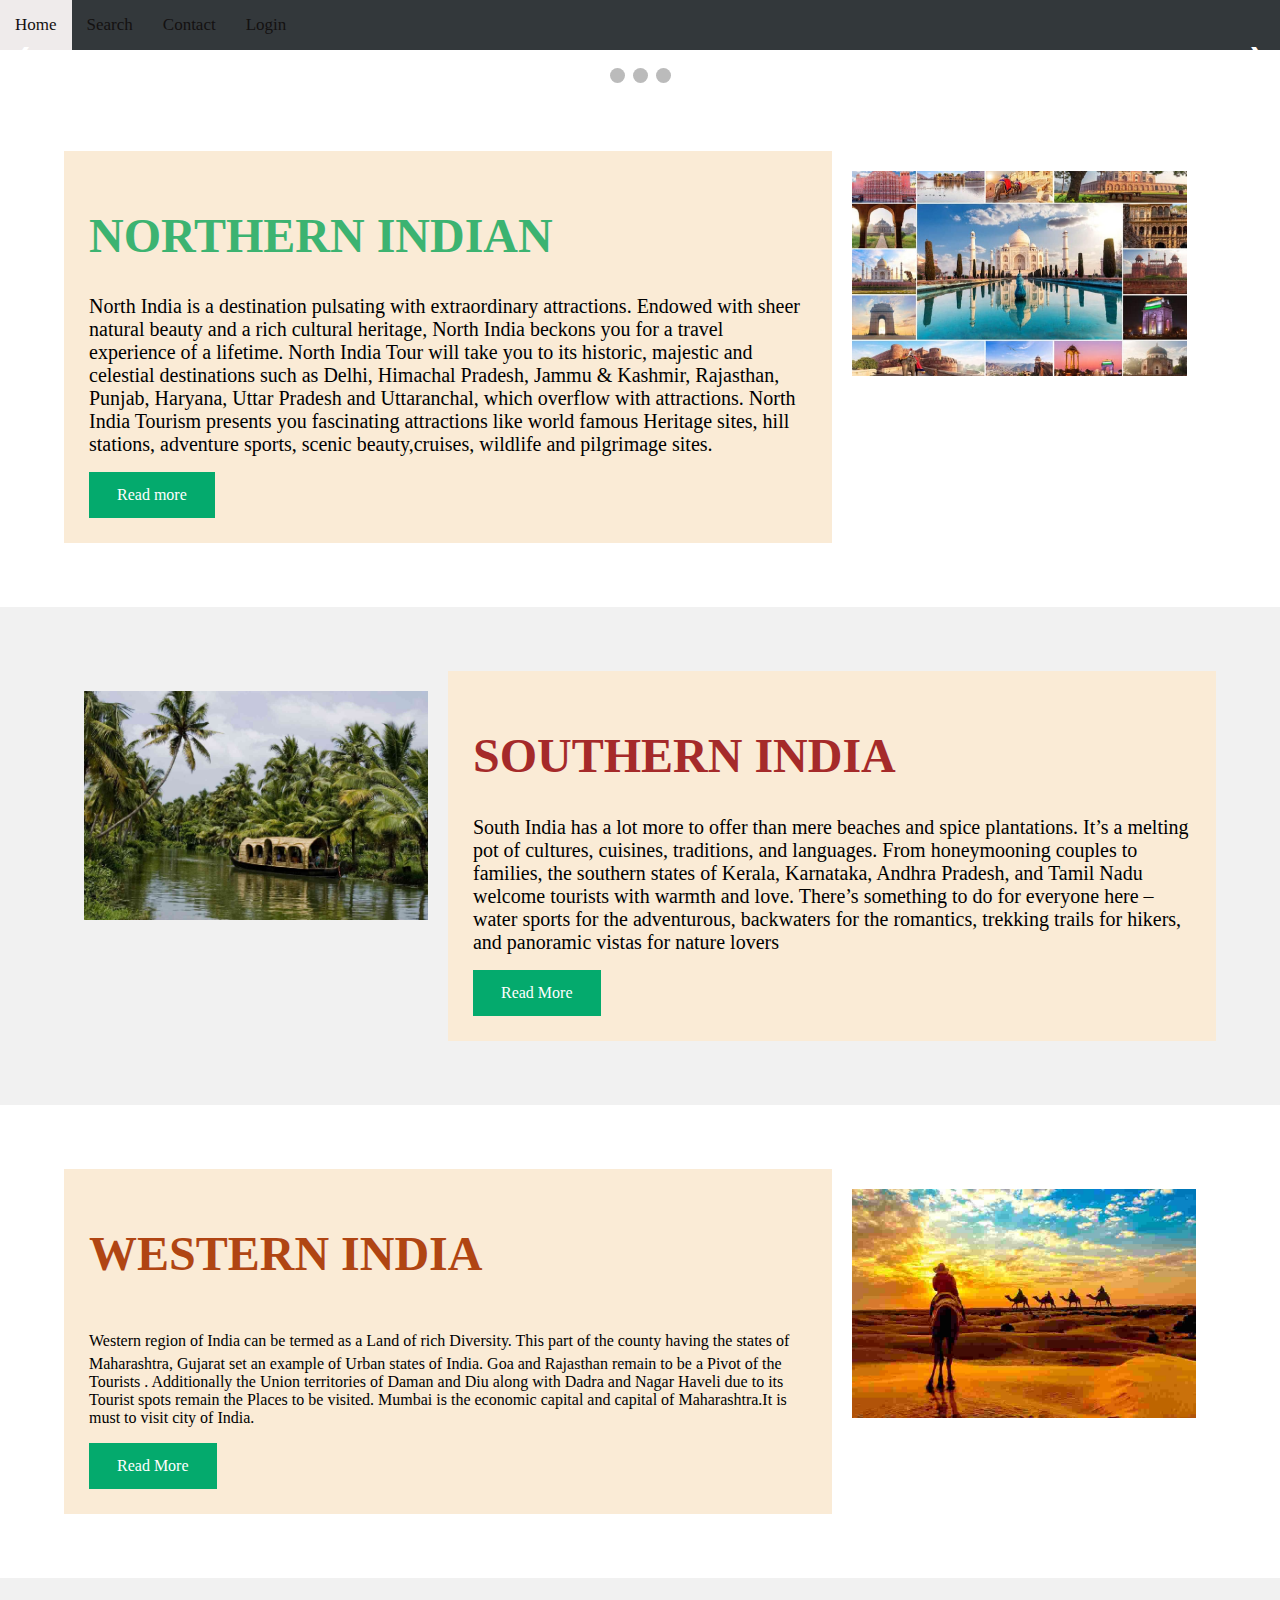
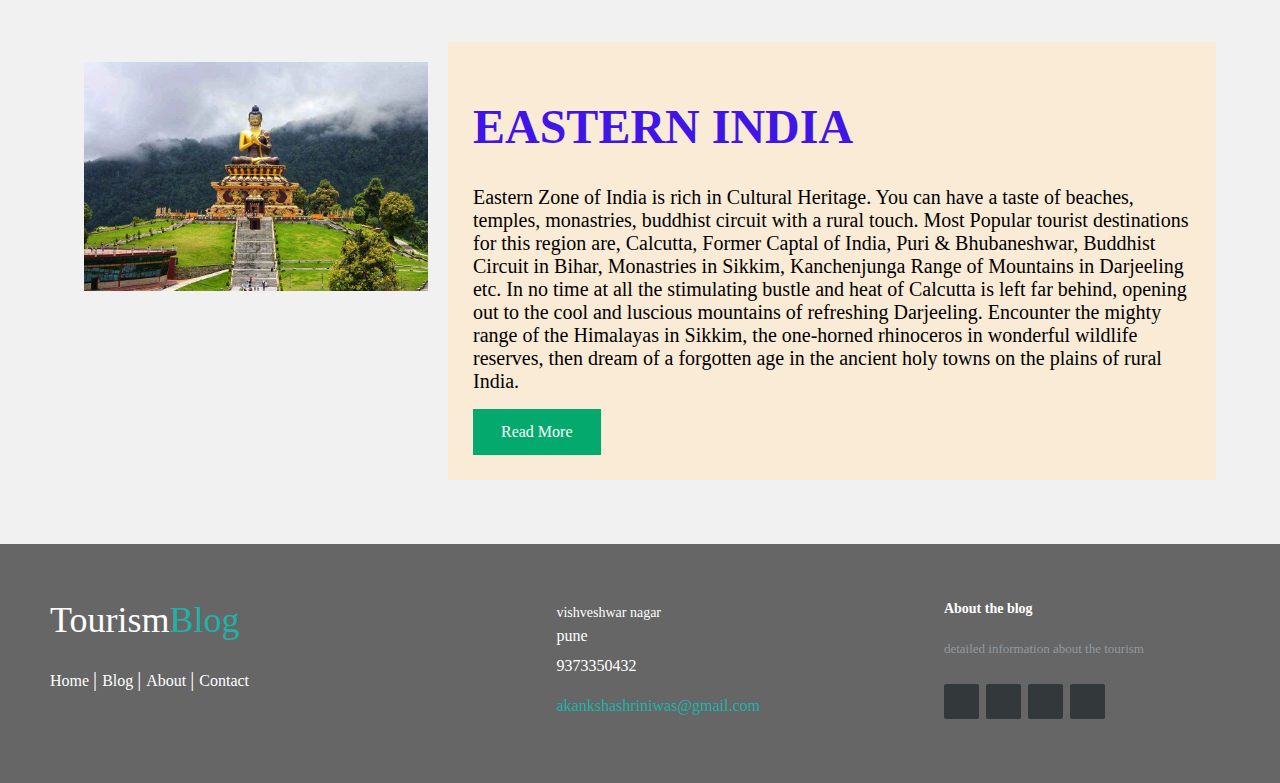
<file: task1/index.html>
<!doctype html>
<html lang="en">
  <head>
    <meta charset="utf-8">
    <meta name="viewport" content="width=device-width, initial-scale=1">
    <title>LEVEL-1-TASK-1</title>
    <link href="style.css" rel="stylesheet" >
    
  </head>
  <body>
    <script src="script.js"></script>
   
<div class="navbar">
  <a class="active" href="#"><i class="fa fa-fw fa-home"></i> Home</a> 
  <a href="#" ><i class="fa fa-fw fa-search"></i> Search</a> 
  <a href="#"><i class="fa fa-fw fa-envelope"></i> Contact</a> 
  <a href="#"><i class="fa fa-fw fa-user"></i> Login</a>
</div>

<div class="slideshow-container">

    <div class="mySlides fade">
      <div class="numbertext">1 / 3</div>
      <img src="imag2.jpg" style="width:100%">
      <div class="text">INDIAN TOURISM</div>
    </div>
    
    <div class="mySlides fade">
      <div class="numbertext">2 / 3</div>
      <img src="img2.jpg" style="width:100%">
      
    </div>
    
    <div class="mySlides fade">
      <div class="numbertext">3 / 3</div>
      <img src="img3.jpg" style="width:100%">
    
    </div>
    
    <a class="prev" onclick="plusSlides(-1)">❮</a>
    <a class="next" onclick="plusSlides(1)">❯</a>
    
    </div>
    <br>
    
    <div style="text-align:center">
      <span class="dot" onclick="currentSlide(1)"></span> 
      <span class="dot" onclick="currentSlide(2)"></span> 
      <span class="dot" onclick="currentSlide(3)"></span> 
    </div>

       
      
       
      <div class="container">
        <div class="row">
          <div class="column-66">
            <h1 class="large-font" style="color:MediumSeaGreen;"><b>NORTHERN INDIAN</b></h1>
            <p><span style="font-size:20px" >North India is a destination pulsating with extraordinary attractions. Endowed with sheer natural beauty and a rich cultural heritage, North India beckons you for a travel experience of a lifetime. North India Tour will take you to its historic, majestic and celestial destinations such as Delhi, 
                Himachal Pradesh, Jammu & Kashmir, Rajasthan, Punjab, Haryana, Uttar Pradesh and Uttaranchal, which overflow with attractions. North India Tourism presents you fascinating attractions like world famous Heritage sites,
                 hill stations, adventure sports, scenic beauty,cruises, wildlife and pilgrimage sites.</p>
            <button class="button">Read more</button>
          </div>
          <div class="column-33">
              <img src="img4.jpg" width="335" height="550">
          </div>
        </div>
      </div>
      
     
      <div class="container" style="background-color:#f1f1f1">
        <div class="row">
          <div class="column-33">
            <img src="img5.jpg" alt="App" width="450" height="700">
          </div>
          <div class="column-66">
            <h1 class="large-font" style="color:brown"><b>SOUTHERN INDIA</b></h1>
            <p><span style="font-size:20px">South India has a lot more to offer than mere beaches and spice plantations. It’s a melting pot of cultures, cuisines, traditions, and languages.
                 From honeymooning couples to families, the southern states of Kerala, Karnataka, Andhra Pradesh, and Tamil Nadu welcome tourists with warmth and love. There’s something to
                  do for everyone here – water sports for the adventurous, backwaters for the romantics, trekking trails for hikers, and panoramic vistas for nature lovers</p>
            <button class="button" >Read More</button>
          </div>
        </div>
      </div>
      
       
      <div class="container">
        <div class="row">
          <div class="column-66">
            <h1 class="large-font" style="color:rgb(176, 69, 19);"><b>WESTERN INDIA</b></h1>
            <p><span style="font-size:36px"></span> Western region of India can be termed as a Land of rich Diversity. This part of the county having the states of Maharashtra, Gujarat set an example of Urban states of India. Goa and Rajasthan remain to be a Pivot of the Tourists .
                                            Additionally the Union territories of Daman and Diu along with Dadra and Nagar Haveli due to its Tourist spots remain the Places to be visited. Mumbai is the economic capital and capital of Maharashtra.It is must to visit city of India.</p>
            <button class="button">Read More</button>
          </div>
          <div class="column-33">
              <img src="img6.jpg" width="400" height="550" >
          </div>
        </div>
      </div>
      
      <div class="container" style="background-color:#f1f1f1">
        <div class="row">
          <div class="column-33">
            <img src="img7.jpg" alt="App" width="450" height="700">
          </div>
          <div class="column-66">
            <h1 class="large-font" style="color:rgb(64, 22, 232)"><b>EASTERN INDIA</b></h1>
            <p><span style="font-size:20px">Eastern Zone of India is rich in Cultural Heritage. You can have a taste of beaches, temples, monastries, buddhist circuit with a rural touch.
                Most Popular tourist destinations for this region are, Calcutta, Former Captal of India, Puri & Bhubaneshwar, Buddhist Circuit in Bihar, Monastries in Sikkim, Kanchenjunga Range of Mountains in Darjeeling etc.
                In no time at all the stimulating bustle and heat of Calcutta is left far behind, opening out to the cool and luscious mountains of refreshing Darjeeling. Encounter the mighty range of the Himalayas in Sikkim, the one-horned rhinoceros in wonderful wildlife reserves, 
                then dream of a forgotten age in the ancient holy towns on the plains of rural India.</p>
            <button class="button"  >Read More</button>
          </div>
        </div>
      </div>

      <footer class="footer-distributed">
      
                  <div class="footer-left">
      
                      <h3>Tourism<span>Blog</span></h3>
      
                      <p class="footer-links">
                          <a href="#" class="link-1">Home</a>
                          
                          <a href="#">Blog</a>
                          <a href="#">About</a>                          
                          <a href="#">Contact</a>
                      </p>
      
                      
                  </div>
      
                  <div class="footer-center">
      
                      <div>
                          <i class="fa fa-map-marker"></i>
                          <p><span>vishveshwar nagar</span>pune</p>
                      </div>
      
                      <div>
                          <i class="fa fa-phone"></i>
                          <p>9373350432</p>
                      </div>
      
                      <div>
                          <i class="fa fa-envelope"></i>
                          <p><a href="mailto:support@company.com">akankshashriniwas@gmail.com</a></p>
                      </div>
      
                  </div>
      
                  <div class="footer-right">
      
                      <p class="footer-company-about">
                          <span>About the blog</span>
                          detailed information about the tourism
                      </p>
      
                      <div class="footer-icons">
      
                          <a href="#"><i class="fa fa-facebook"></i></a>
                          <a href="#"><i class="fa fa-twitter"></i></a>
                          <a href="#"><i class="fa fa-linkedin"></i></a>
                          <a href="#"><i class="fa fa-github"></i></a>
      
                      </div>
      
                  </div>
      
              </footer>

     
      

   
  </body>
</html>
</file>
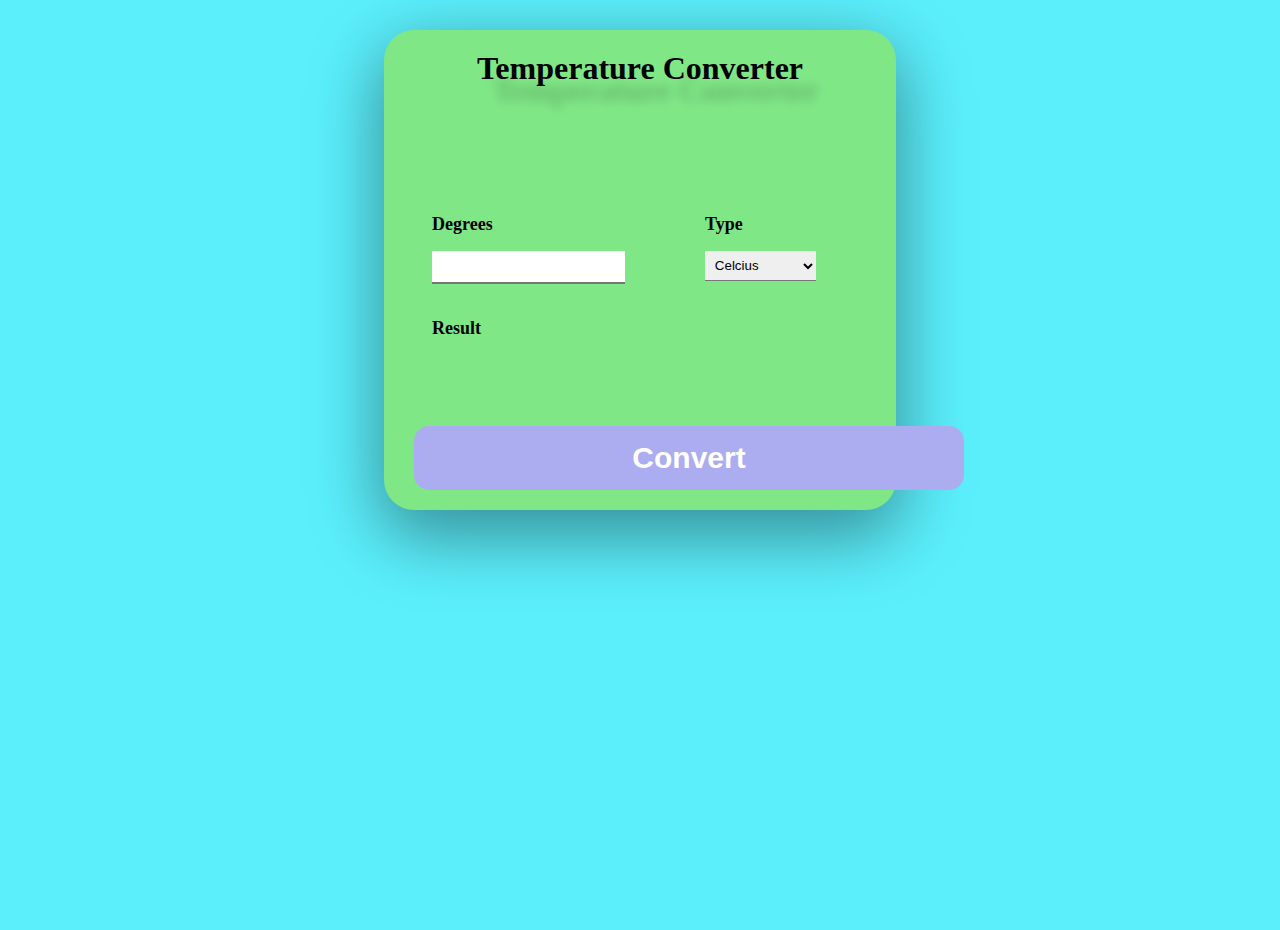
<file: task3/index.html>
<!<!DOCTYPE html>
<html lang="en">

<head>
    <meta charset="UTF-8">
    <meta http-equiv="X-UA-Compatible" content="IE=edge">
    <meta name="viewport" content="width=device-width, initial-scale=1.0">
    <!-- <title>Temperature Converter</title> -->
    <link rel="stylesheet" href="style.css" />
</head>

<body>
    <div id="box">
    <h1 id="headeris">Temperature Converter</h1>
    <!-- <h1 id="headern">Celsius to Fahrenheit</h1> -->
    <div id="main_div">

        <div id="container">
            <form name="calculator" onsubmit="myfun();return false;">
               <div id="column">
                    <div id="row">
                    <label>Degrees </label><br>
                    <input type="text" id="temp" name="temp" >
                    </div>
                    
                    <div id="row">
                    <label>Type </label><br>
                <select id="select_temp" name="select_temp" id="select_temp">
                    <optgroup label="Temperature">
                    <option value="Celcius" name="celcius">Celcius</option>
                    <option value="Fehranheit" name="fahrenheit">Fahrenheit</option>
                </optgroup>
                </select>
                    </div>
                    </div>
                <br>
                <div id="row">
                    <label>Result </label><br>
                <div id="resultcontainer">
                    <span id="myresult"></span>
                </div></div>
                <br /><br />
                <input type="submit" id="btn1" value="Convert" />
            </form>

        </div>

        
    </div>
</div>
</body>
<script src="script.js"></script>
</html>
</file>
<file: task1/style.css>
.navbar {
    width: 100%;
    background-color: #33383b;
    overflow: auto;
  }
  
  .navbar a {
    float: left;
    padding: 15px;
    color: rgb(19, 17, 17);
    text-decoration: none;
    font-size: 17px;
    
  }
  
  .navbar a:hover {
    background-color: #efebeb;
  }
  
  .active {
    background-color: #131315;
  }
  
  @media screen and (max-width: 700px) {
    .navbar a {
      float: none;
      display: block;
    }
  }

  * {box-sizing: border-box}
body {font-family: Verdana, sans-serif; margin:0}
.mySlides {display: none}
img {vertical-align: middle;}

/* Slideshow container */
.slideshow-container {
  max-width: 2000px;
  min-height: min-content;
  
  position: relative;
  margin: auto;
}

/* Next & previous buttons */
.prev, .next {
  cursor: pointer;
  position: absolute;
  top: 50%;
  width: auto;
  padding: 16px;
  margin-top: -22px;
  color: white;
  font-weight: bold;
  font-size: 18px;
  transition: 0.6s ease;
  border-radius: 0 3px 3px 0;
  user-select: none;
}

/* Position the "next button" to the right */
.next {
  right: 0;
  border-radius: 3px 0 0 3px;
}

/* On hover, add a black background color with a little bit see-through */
.prev:hover, .next:hover {
  background-color: rgba(0,0,0,0.8);
}

/* Caption text */
.text {
  color: #f2f2f2;
  font-size: 15px;
  padding: 8px 12px;
  position: absolute;
  bottom: 8px;
  width: 100%;
  text-align: center;
}

/* Number text (1/3 etc) */
.numbertext {
  color: #f2f2f2;
  font-size: 12px;
  padding: 8px 12px;
  position: absolute;
  top: 0;
}

/* The dots/bullets/indicators */
.dot {
  cursor: pointer;
  height: 15px;
  width: 15px;
  margin: 0 2px;
  background-color: #bbb;
  border-radius: 50%;
  display: inline-block;
  transition: background-color 0.6s ease;
}

.active, .dot:hover {
  background-color: #717171;
}

/* Fading animation */
.fade {
  animation-name: fade;
  animation-duration: 1.5s;
}

@keyframes fade {
  from {opacity: .4} 
  to {opacity: 1}
}

/* On smaller screens, decrease text size */
@media only screen and (max-width: 300px) {
  .prev, .next,.text {font-size: 11px}
}
* {
    box-sizing:border-box;
  }
  
  body {
    margin: 0;
    font-family: Arial, Helvetica, sans-serif;
  }
  
  .container {
    padding: 64px;
  }
  
  
  .row:after {
    content: "";
    display: table;
    clear: both
  }
  
  .column-66 {
    float: left;
    width: 66.66666%;
    padding: 20px;
  }
  .column-66 {
    background-image: url(back5.jpg);
    background-position: right bottom, left top;
    background-repeat: no-repeat, repeat;
    padding: 25px;
  }
  
  .column-33 {
    float: left;
    width: 33.3333%;
    
    padding: 20px;
  }
  
  .large-font {
    font-size: 48px;
  }
  
  .xlarge-font {
    font-size: 64px
  }
  
  .button {
    border: none;
    color: white;
    padding: 14px 28px;
    font-size: 16px;
    cursor: pointer;
    background-color: #04AA6D;
  }
  .button:hover {
    background-color: #080808; /* Green */
    color: white;
  }
  img {
    display: block;
    height: auto;
    max-width: 100%;
  }
  
  @media screen and (max-width: 1000px) {
    .column-66,
    .column-33 {
      width: 100%;
      text-align: center;
    }
    img {
      margin: auto;
    }
  }
  @import url(https://fonts.googleapis.com/css?family=Open+Sans:400,500,300,700);

* {
  font-family: Open Sans;
}

section {
  width: 100%;
  display: inline-block;
  background: #333;
  height: 1vh;
  text-align: center;
  font-size: 22px;
  font-weight: 700;
  text-decoration: underline;
}

.footer-distributed{
	background: #666;
	box-shadow: 0 1px 1px 0 rgba(0, 0, 0, 0.12);
	box-sizing: border-box;
	width: 100%;
	text-align: left;
	font: bold 16px sans-serif;
	padding: 55px 50px;
}

.footer-distributed .footer-left,
.footer-distributed .footer-center,
.footer-distributed .footer-right{
	display: inline-block;
	vertical-align: top;
}

/* Footer left */

.footer-distributed .footer-left{
	width: 40%;
}

/* The company logo */

.footer-distributed h3{
	color:  #ffffff;
	font: normal 36px 'Open Sans', cursive;
	margin: 0;
}

.footer-distributed h3 span{
	color:  lightseagreen;
}

/* Footer links */

.footer-distributed .footer-links{
	color:  #ffffff;
	margin: 20px 0 12px;
	padding: 0;
}

.footer-distributed .footer-links a{
	display:inline-block;
	line-height: 1.8;
  font-weight:400;
	text-decoration: none;
	color:  inherit;
}

.footer-distributed .footer-company-name{
	color:  #222;
	font-size: 14px;
	font-weight: normal;
	margin: 0;
}

/* Footer Center */

.footer-distributed .footer-center{
	width: 35%;
}

.footer-distributed .footer-center i{
	background-color:  #33383b;
	color: #ffffff;
	font-size: 25px;
	width: 38px;
	height: 38px;
	border-radius: 50%;
	text-align: center;
	line-height: 42px;
	margin: 10px 15px;
	vertical-align: middle;
}

.footer-distributed .footer-center i.fa-envelope{
	font-size: 17px;
	line-height: 38px;
}

.footer-distributed .footer-center p{
	display: inline-block;
	color: #ffffff;
  font-weight:400;
	vertical-align: middle;
	margin:0;
}

.footer-distributed .footer-center p span{
	display:block;
	font-weight: normal;
	font-size:14px;
	line-height:2;
}

.footer-distributed .footer-center p a{
	color:  lightseagreen;
	text-decoration: none;;
}

.footer-distributed .footer-links a:before {
  content: "|";
  font-weight:300;
  font-size: 20px;
  left: 0;
  color: #fff;
  display: inline-block;
  padding-right: 5px;
}

.footer-distributed .footer-links .link-1:before {
  content: none;
}

/* Footer Right */

.footer-distributed .footer-right{
	width: 20%;
}

.footer-distributed .footer-company-about{
	line-height: 20px;
	color:  #92999f;
	font-size: 13px;
	font-weight: normal;
	margin: 0;
}

.footer-distributed .footer-company-about span{
	display: block;
	color:  #ffffff;
	font-size: 14px;
	font-weight: bold;
	margin-bottom: 20px;
}

.footer-distributed .footer-icons{
	margin-top: 25px;
}

.footer-distributed .footer-icons a{
	display: inline-block;
	width: 35px;
	height: 35px;
	cursor: pointer;
	background-color:  #33383b;
	border-radius: 2px;

	font-size: 20px;
	color: #ffffff;
	text-align: center;
	line-height: 35px;

	margin-right: 3px;
	margin-bottom: 5px;
}

/* If you don't want the footer to be responsive, remove these media queries */

@media (max-width: 0px) {

	.footer-distributed{
		font: bold 14px sans-serif;
	}

	.footer-distributed .footer-left,
	.footer-distributed .footer-center,
	.footer-distributed .footer-right{
		display: block;
		width: 100%;
		margin-bottom: 40px;
		text-align: center;
	}

	.footer-distributed .footer-center i{
		margin-left: 0;
	}

}
</file>
<file: task3/style.css>
*{
    margin:0;
    padding:0;

}
body{
   margin-top: 30px;
   height:100vh ;
    width:100vw;
    display: flex;
    flex-direction: column;
    justify-content:flex-start;
    align-items:center;
    background-color: rgb(91, 239, 252);
    
    
}
#box{
    width:40%;
    border-radius: 30px;
    box-shadow: rgba(0, 0, 0, 0.406) 0px 22px 70px 4px;
    background-color: rgb(128, 231, 135);
}
#main_div
{
    /* background-color:coral; */
    color: black;
    height:60%;

   
}

#column{
    display: flex;
}
#row{
    
    
    font-weight: bold;
}
label{
    font-weight: bold;
    margin: 1rem 3rem;
    font-size: large;

}
#headeris{
    margin: 1rem;
    font-size: 2rem;
    text-align: center;
    font-weight: bold;
    height:16vh;
    /* color:coral; */
    margin-top: 20px;
    text-shadow: 16px 22px 11px rgba(0, 0, 0, 0.199);
}

#container{
    /* text-align: center; */
    margin-top: 20px;
    
}
input,select{
    padding:3%;
    margin: 1rem 3rem;
    border-top: #000000;
    border-left: #000000;
    border-right: #000000;
    /* border-radius: 5px; */
}
#btn1{
    
    margin: 20px 30px;
    padding:15px 55px;
    background-color: rgb(172, 172, 240);
    color:white;
    font-weight: bold;
    border:none;
    font-size: 30px;
    border-radius: 15px;
    width: 550px;

}

#btn1:hover{
    background-color: rgb(125, 123, 112);
    color: #000000;
}

#myresult{
    font-size: 2.5rem;
    text-align: center;
    margin-top: 31px;
}
#resultcontainer{
    display: flex;
    justify-content:center;
    align-items: center;
    
}
form{margin-top:20px;}
</file>
